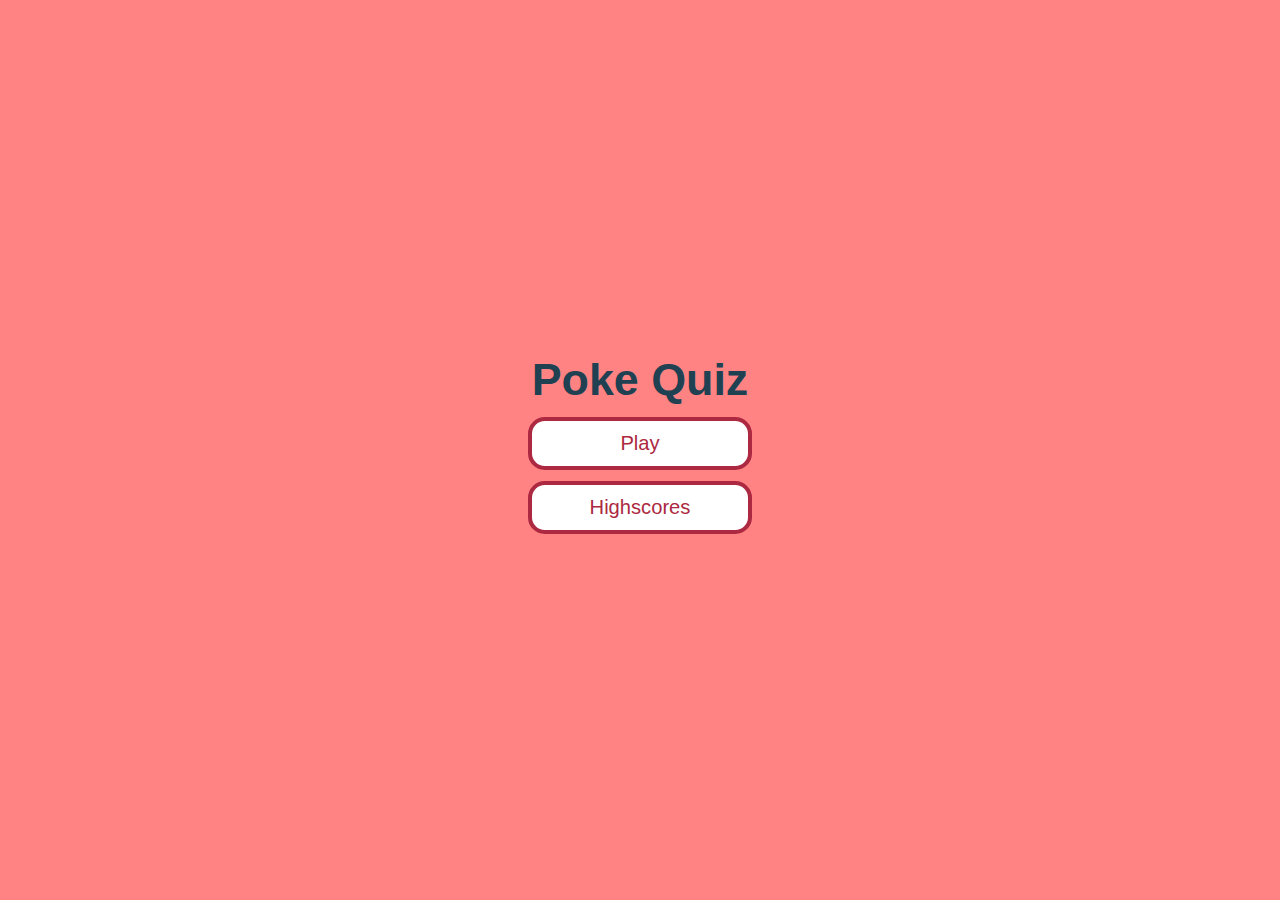
<file: index.html>
<!DOCTYPE html>
<html lang="en">
<head>
    <meta charset="UTF-8">
    <meta name="viewport" content="width=device-width, initial-scale=1.0">
    <title>Pokemon Quiz</title>
    <link rel="stylesheet" href="maincss.css">
    <link href="https://fonts.cdnfonts.com/css/pokemon-solid" rel="stylesheet">
</head>
<body>
    <div class="container">
        <div id="home" class="center column">
            <h1>Poke Quiz</h1>
            <a class="button" href="./quizgame.html">Play</a>
            <a class="button" href="./playerhighscores.html">Highscores</a>
        </div>
    </div>
    <script></script>
</body>
</html>
</file>
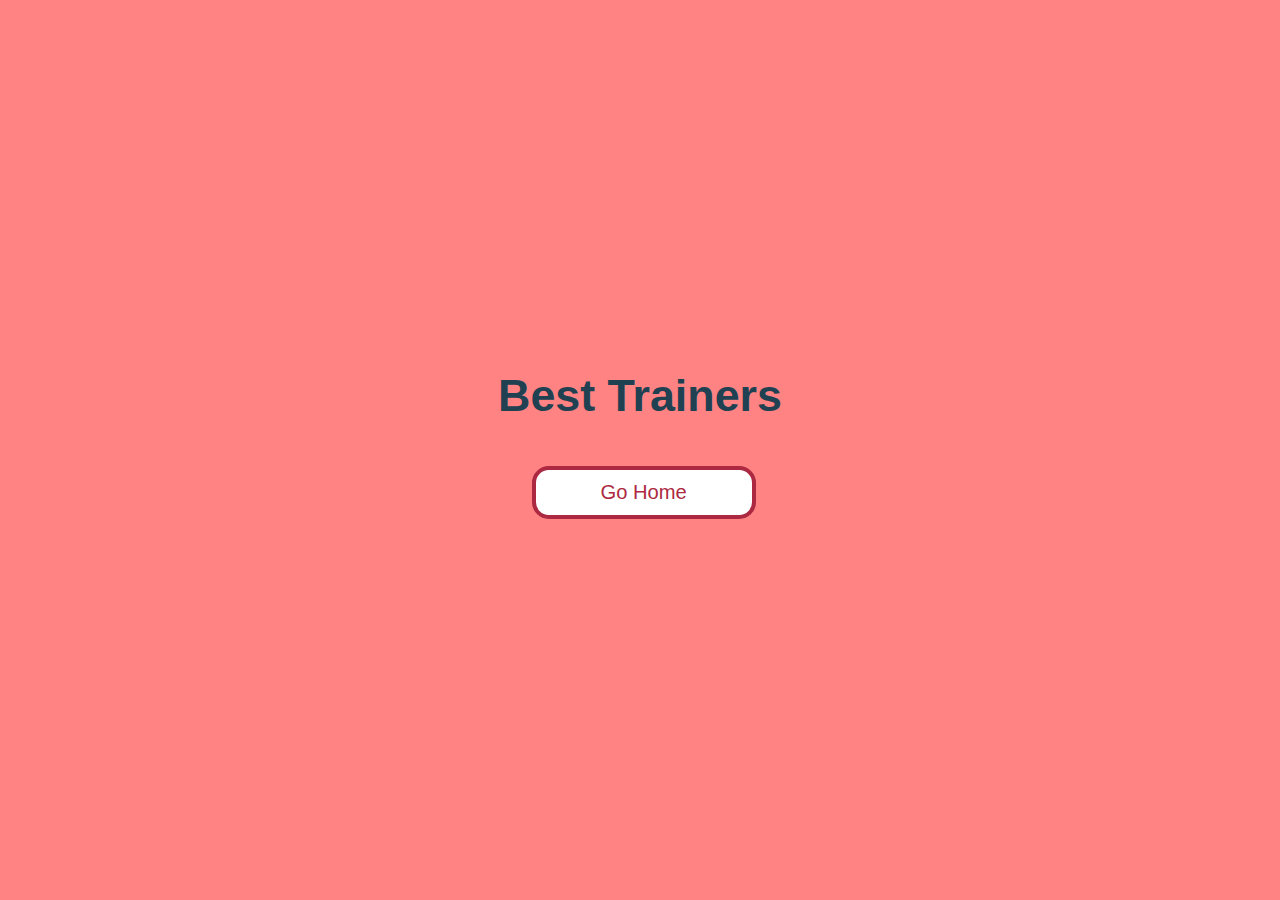
<file: playerhighscores.html>
<!DOCTYPE html>
<html lang="en">
<head>
    <meta charset="UTF-8">
    <meta name="viewport" content="width=device-width, initial-scale=1.0">
    <title>Highscores</title>
    <link rel="stylesheet" href="./maincss.css">
    <link rel="stylesheet" href="./playerhighscores.css">
    <link href="https://fonts.cdnfonts.com/css/pokemon-solid" rel="stylesheet">

</head>
<body>
    <div class="container highscore-container">
        <div id="highScores" class="center column">
            <h1 id="finalScore">Best Trainers</h1>
            <ul id="highScoresList"></ul>
            <a class="button" id="goHomeButton" href="./index.html">Go Home</a>
        </div>
    </div>
    <script src="./playerhighscores.js"></script>
</body>
</html>
</file>
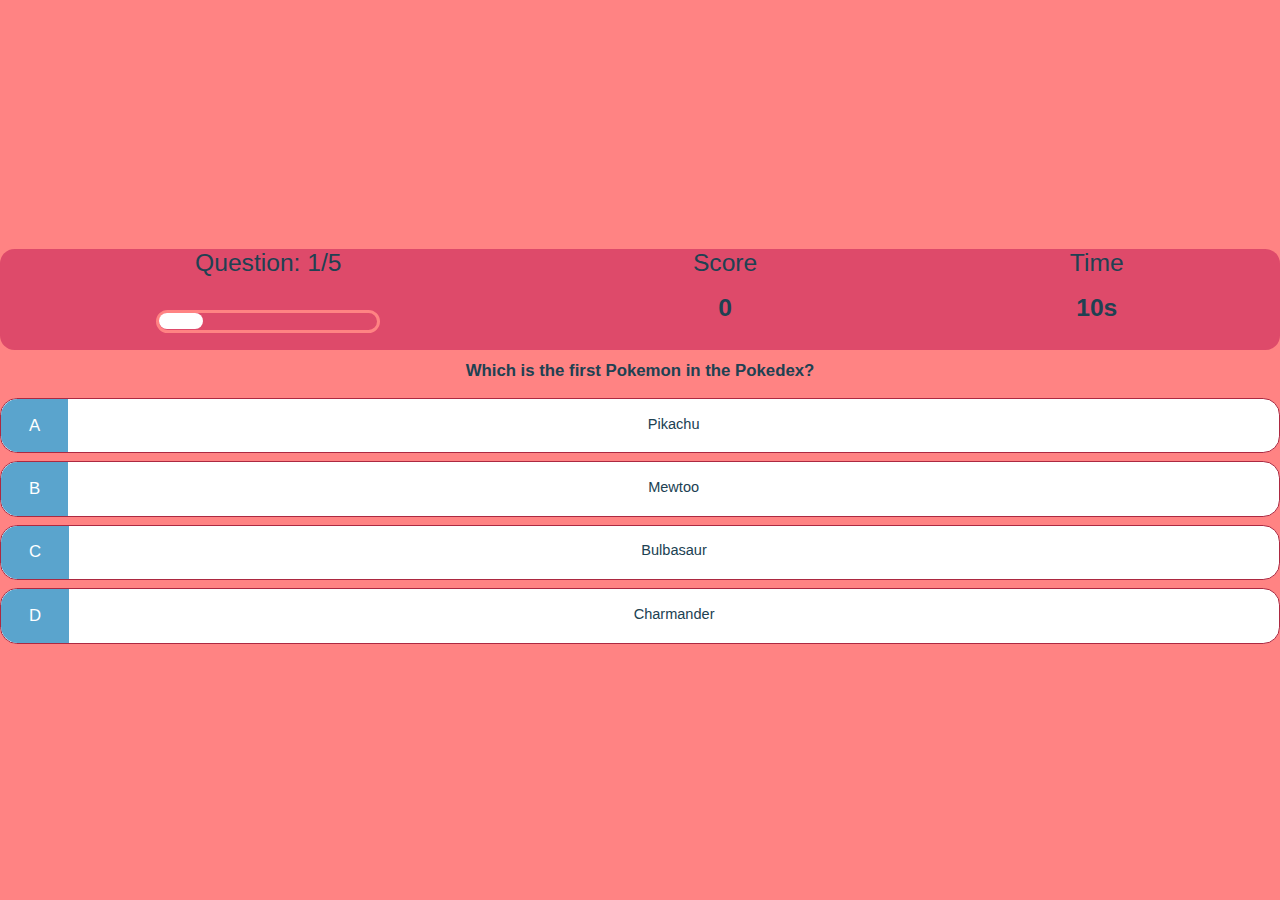
<file: quizgame.html>
<!DOCTYPE html>
<html lang="en">
<head>
    <meta charset="UTF-8">
    <meta name="viewport" content="width=device-width, initial-scale=1.0">
    <title>Gameplay</title>
    <link rel="stylesheet" href="./maincss.css">
    <link rel="stylesheet" href="./quizgame.css">
    <link href="https://fonts.cdnfonts.com/css/pokemon-solid" rel="stylesheet">
</head>
<body>
    <div class="container">
        <div id="game" class="justifyThis column">
            <div id="info-display">
                <div id="display-item">
                    <p id="progressMetric" class="info">
                        Question Bar
                    </p>
                    <div id="bar">
                        <div id="filledBar"></div>
                    </div>
                </div>
                <div id="display-item">
                    <p class="info">
                        Score
                    </p>
                    <h1 class="display-main-text" id="score">
                        0
                    </h1>
                </div>
                <div id="display-item">
                    <p class="info">
                        Time
                    </p>
                    <h1 class="display-text" id="timerDisplay">
                        0
                    </h1>
                </div>
            </div>
            <h2 id="question">Answer the question, please</h2>
            <div class="Answer-container">
                <p class="fixed-choice">A</p>
                <p class="fixed-text" data-number="1">Choice 1</p>
            </div>
            <div class="Answer-container">
                <p class="fixed-choice">B</p>
                <p class="fixed-text" data-number="2">Choice 2</p>
            </div>
            <div class="Answer-container">
                <p class="fixed-choice">C</p>
                <p class="fixed-text" data-number="3">Choice 3</p>
            </div>
            <div class="Answer-container">
                <p class="fixed-choice">D</p>
                <p class="fixed-text" data-number="4">Choice 4</p>
            </div>
        </div>
    </div>
    <script src="./quizgame.js"></script>
</body>
</html>
</file>
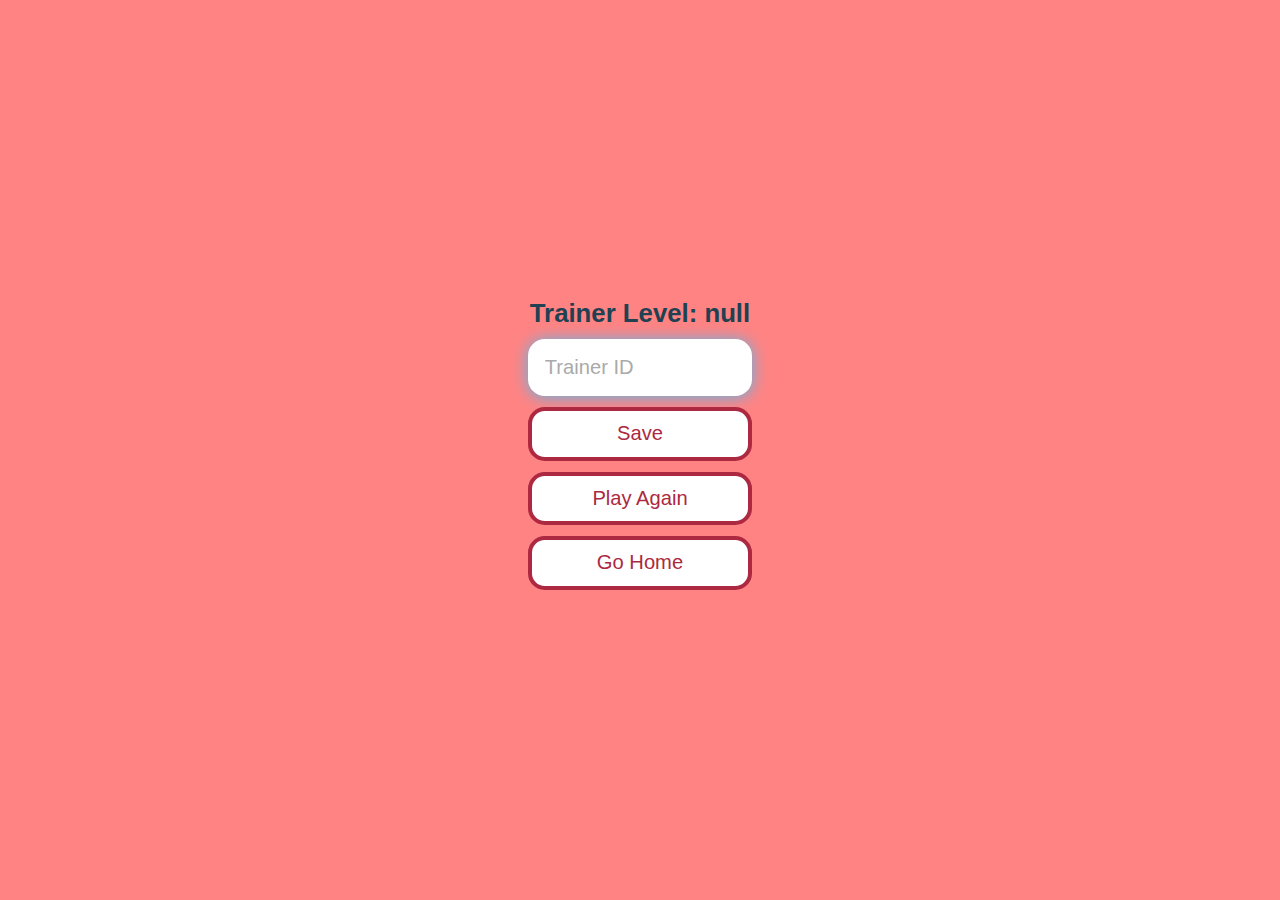
<file: results.html>
<!DOCTYPE html>
<html lang="en">
<head>
    <meta charset="UTF-8">
    <meta name="viewport" content="width=device-width, initial-scale=1.0">
    <title>Game Results!!</title>
    <link rel="stylesheet" href="./maincss.css">
</head>
<body>
    <div class="container">
        <div id="result-div" class="center column">
            <h1 id="trainerResult">0</h1>
            <form>
                <input
                type="text"
                name="username"
                id="trainerID"
                placeholder="Trainer ID"
                />
                <button 
                    type="submit" 
                    class="button"
                    id="saveScoreButton" 
                    onclick="saveHighScore(event)"
                    disabled
                >Save
                </button>
            </form>
            <a class="button" href="./quizgame.html">Play Again</a>
            <a class="button" href="./index.html">Go Home</a>
        </div>
    </div>
    <script src="./results.js"></script>
</body>
</html>
</file>
<file: maincss.css>
/*https://pokepalettes.com/#tangela*/

/*I used that cool font from the internet people, god bless them
I created a same style base for all the project
*/

:root{
    background-color: #ff8383;
    font-size: .7rem;
}

*{box-sizing: border-box;
font-family: 'Pokemon Solid', sans-serif, monospace;
margin: 0;
padding: 0;
color: #204152
}

h1,h2,h3,h4{
    margin-bottom: 1.5rem;

}

h1{
    font-size: 4rem;
    color: #204152;
    margin-bottom: 1rem;
    display: flex;
    justify-content: center;
}


#trainerResult{
    font-size: 2.3rem;
}

h1>span{
    font-size: 2rem;
}

.container{
    width: 100vw;
    height: 100vh;
    display: flex;
    max-width: 100%;
    margin: 0 auto;
    justify-content: center;

}

.container > * {
/*in case i need it later, creating problems for now*/
}

.justifyThis {
    display: flex;
    flex-direction: column;
    justify-items: center;
    justify-content: center;
    text-align: center;
    width: 100%;
    
}

.text-center {
    text-align: center;

}

.column{
    display:flex;
    flex-direction: column;
    justify-content: center;
}

.center{
    display:flex;
    flex-direction: column;
    justify-content: center;
}

.hidden{
    display: none;
}

.button {
    font-size: 1.8rem;
    padding: 1rem 0;
    width:20rem;
    text-align: center;
    border: 0.4rem solid #ac2941;
    border-radius: 1.5rem;
    margin-bottom: 1rem;
    text-decoration: none;
    color: #ac2941;
    background-color: white;
}


.button:hover {
    cursor: pointer;
    box-shadow: 0 0.4rem 1.4rem 0 rgba (86,185,235,0.5);
    transform: translateY(-0.1rem);
    transition: transform 150ms;
    background-color: #de4a6a;
}


.button[disabled]:hover{
    cursor: not-allowed;
    box-shadow: none;
    transform: none;
}

form{
    width: 100%;
    display: flex;
    flex-direction: column;
    align-items: center;
}

input{
    margin-bottom: 1rem;
    width: 20rem;
    padding: 1.5rem;
    font-size: 1.8rem;
    border: none;
    border-radius: 1.5rem;
    box-shadow: 0 0.1rem 1.4rem 0 rgba(86, 185, 235, 05);

}

input::placeholder{
    color: #aaa;
}
</file>
<file: playerhighscores.css>
.highscore-container{
    display: flex;
    justify-content: center;
    justify-items: center;
}

#goHomeButton{
    display: flex;
    justify-content: center;
    margin-left: 3rem;
}

#highScoresList{
    list-style:none;
    padding-left: 0;
    margin-bottom: 3rem;
    text-align: center;

}

.high-score{
    font-size: 2rem;
    margin-bottom: 1.5rem;
}

.high-score:hover{
    transform: scale(1.025);
    cursor: pointer;
    transform: translateY(-0.1rem);
    transition: transform 150ms;
    box-shadow: 0 0 10px 0 #fff inset, 0 0 10px 2px #fff;
    border: 2px solid #fff;

}
</file>
<file: quizgame.css>
.Answer-container{
    display: flex;
    margin-bottom: .7rem;
    width: 100%;
    font-size: 1.8rem;
    border: .1rem solid #ac2941;
    border-radius: 1.5rem;
    background-color: #ffffff;
}

.Answer-container:hover{
    cursor: pointer;
    /*background-color: #94d5f6; i tried to put a background color, but sometimes it eliminates the correct and wrong event listeners*/
    transform: translateY(-0.1rem);
    transition: transform 150ms;
    box-shadow: 0 0 10px 0 #ac2941 inset, 0 0 10px 2px #ac2941;
    border: 2px solid #ac2941;
}

.fixed-choice{
    padding: 1.5rem 2.5rem;
    border-top-left-radius: 1.5rem;
    border-bottom-left-radius: 1.5rem;
    background-color:#5aa4cd;
    color: white;
    font-size: 1.5rem;
}

.fixed-text{
    padding: 1.5rem;
    font-size: 1.3rem;
    width: 100%;
}

.correct{
    background-color: #006a62;
}

.wrong{
    background-color: #ac1000;
}


/*Info display
It contains the time left
the current score
and a graphich meter in the form of a rectangle

*/


#display-item >*{
    font-size: 2.2rem;
    height: 5vh;
}

#info-display{
    background-color: #de4a6a;
    border-radius: 1.3rem;
    display: flex;
    flex-direction: row;
    justify-content: space-around;
    margin-bottom: 1rem;
}

.info{
    text-align: center;
    font-size:1.5rem
}

.display-main-text{
    text-align:center;
}


#bar{
    width: 20rem;
    height: 2rem;
    border: 0.3rem solid #ff8383;
    border-radius: 1.5rem;
    margin-top:1.5rem;
  
}

#filledBar{
    height:1.4rem;
    background-color: #ffffff;
    border-radius: 1.5rem;
    width: 0%;
}
</file>
